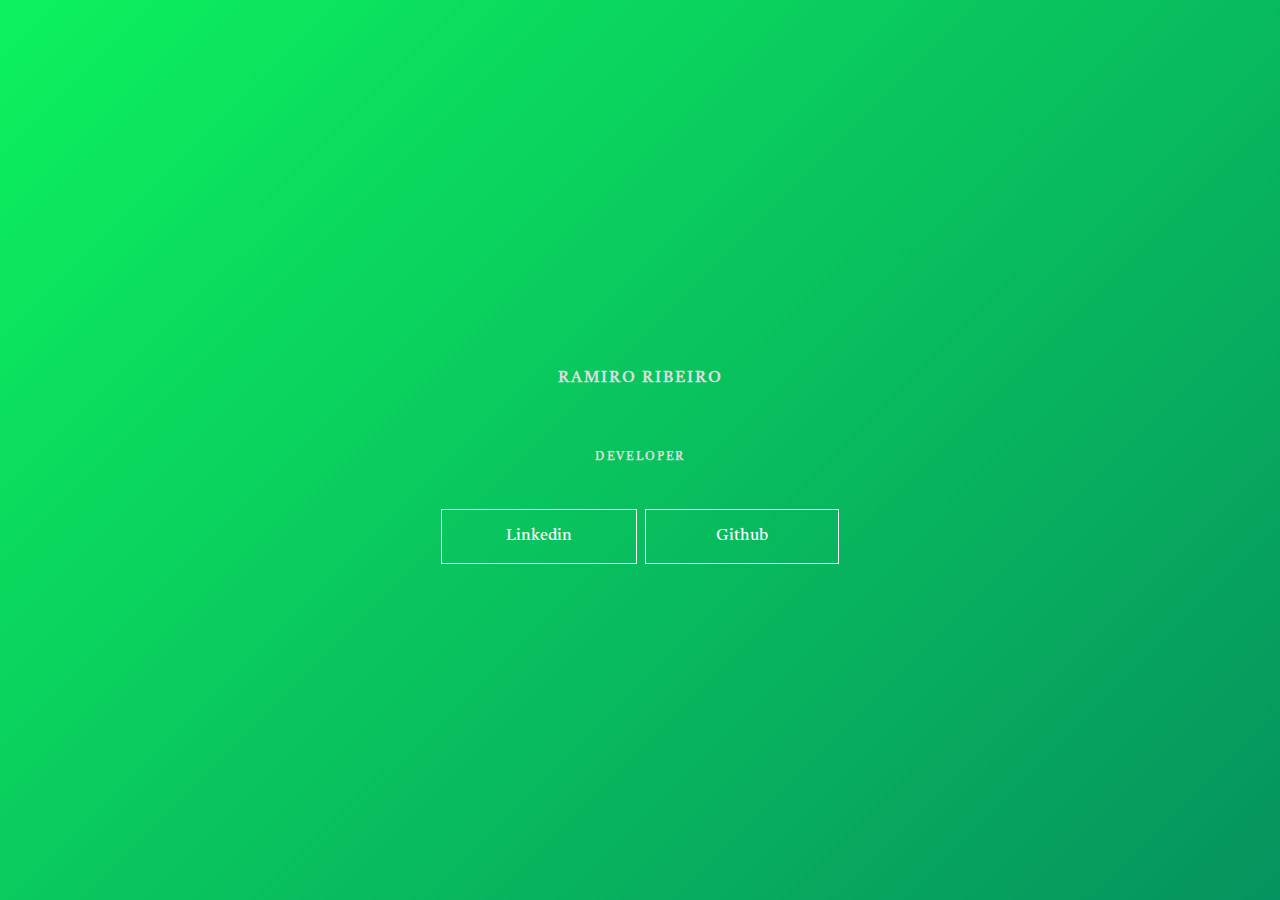
<file: parte 4/index.html>
<!DOCTYPE html>
<html lang="en">
<head>
    <meta charset="UTF-8">
    <meta http-equiv="X-UA-Compatible" content="IE=edge">
    <meta name="viewport" content="width=device-width, initial-scale=1.0">
    <link rel="stylesheet" href="style.css">
    <title>Document</title>
</head>
<body>
    <main class="wrapper">
        <h1>Ramiro Ribeiro</h1>
        <h2>Developer</h2>
        <div class="social-media">
            <a href="#">Linkedin</a>
            <a href="#">Github</a>
        </div>
    </main>
</body>
</html>
</file>
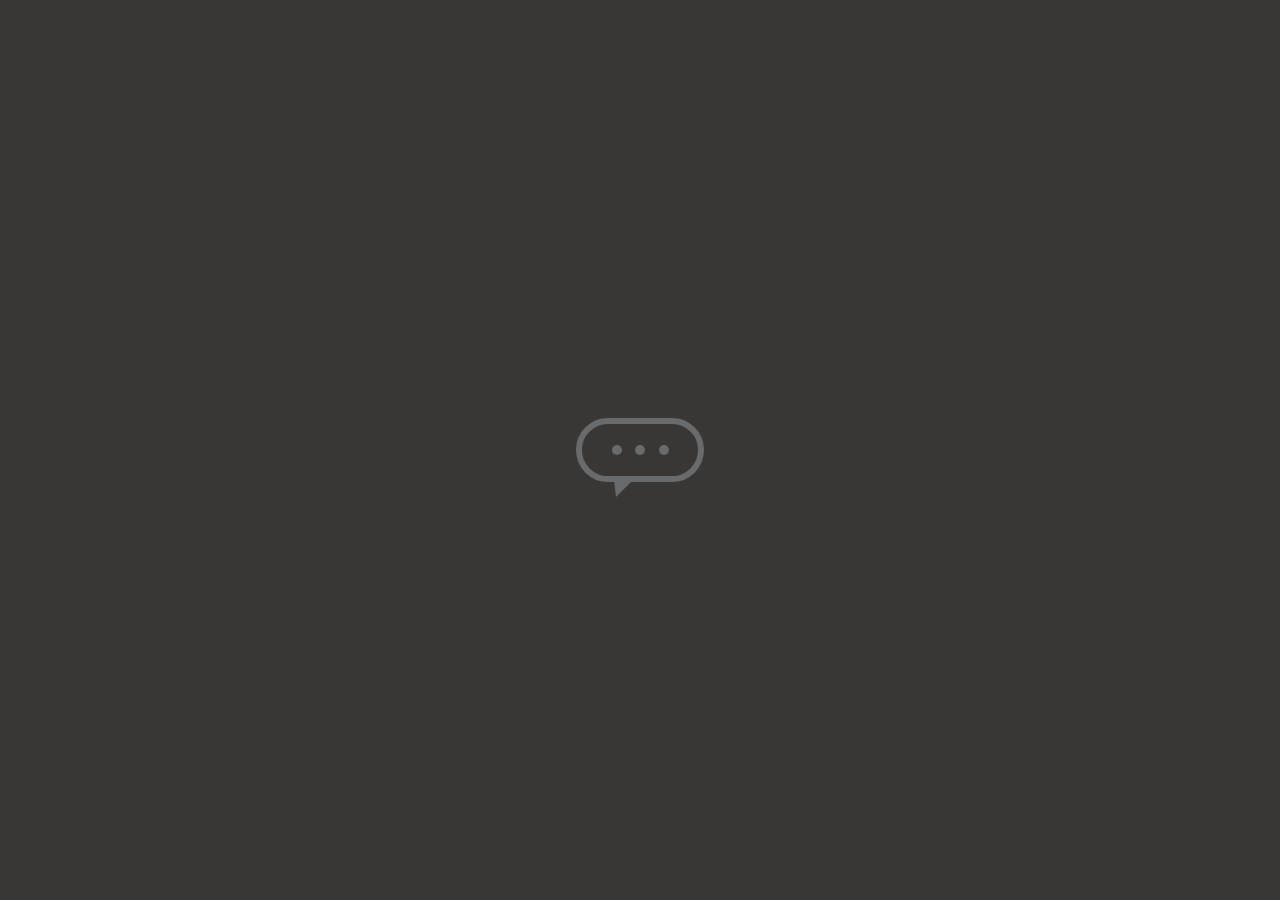
<file: parte 5/index.html>
<!DOCTYPE html>
<html lang="pt-BR">
<head>
    <meta charset="UTF-8">
    <meta http-equiv="X-UA-Compatible" content="IE=edge">
    <meta name="viewport" content="width=device-width, initial-scale=1.0">
    <link rel="stylesheet" href="style.css">
    <title>Document</title>
</head>
<body>
    <main class="wrapper">
        <div class="chatbot">
            <div class="chatbot-loading"></div>
            <div class="chatbot-loading"></div>
            <div class="chatbot-loading"></div>
        </div>
    </main>
</body>
</html>
</file>
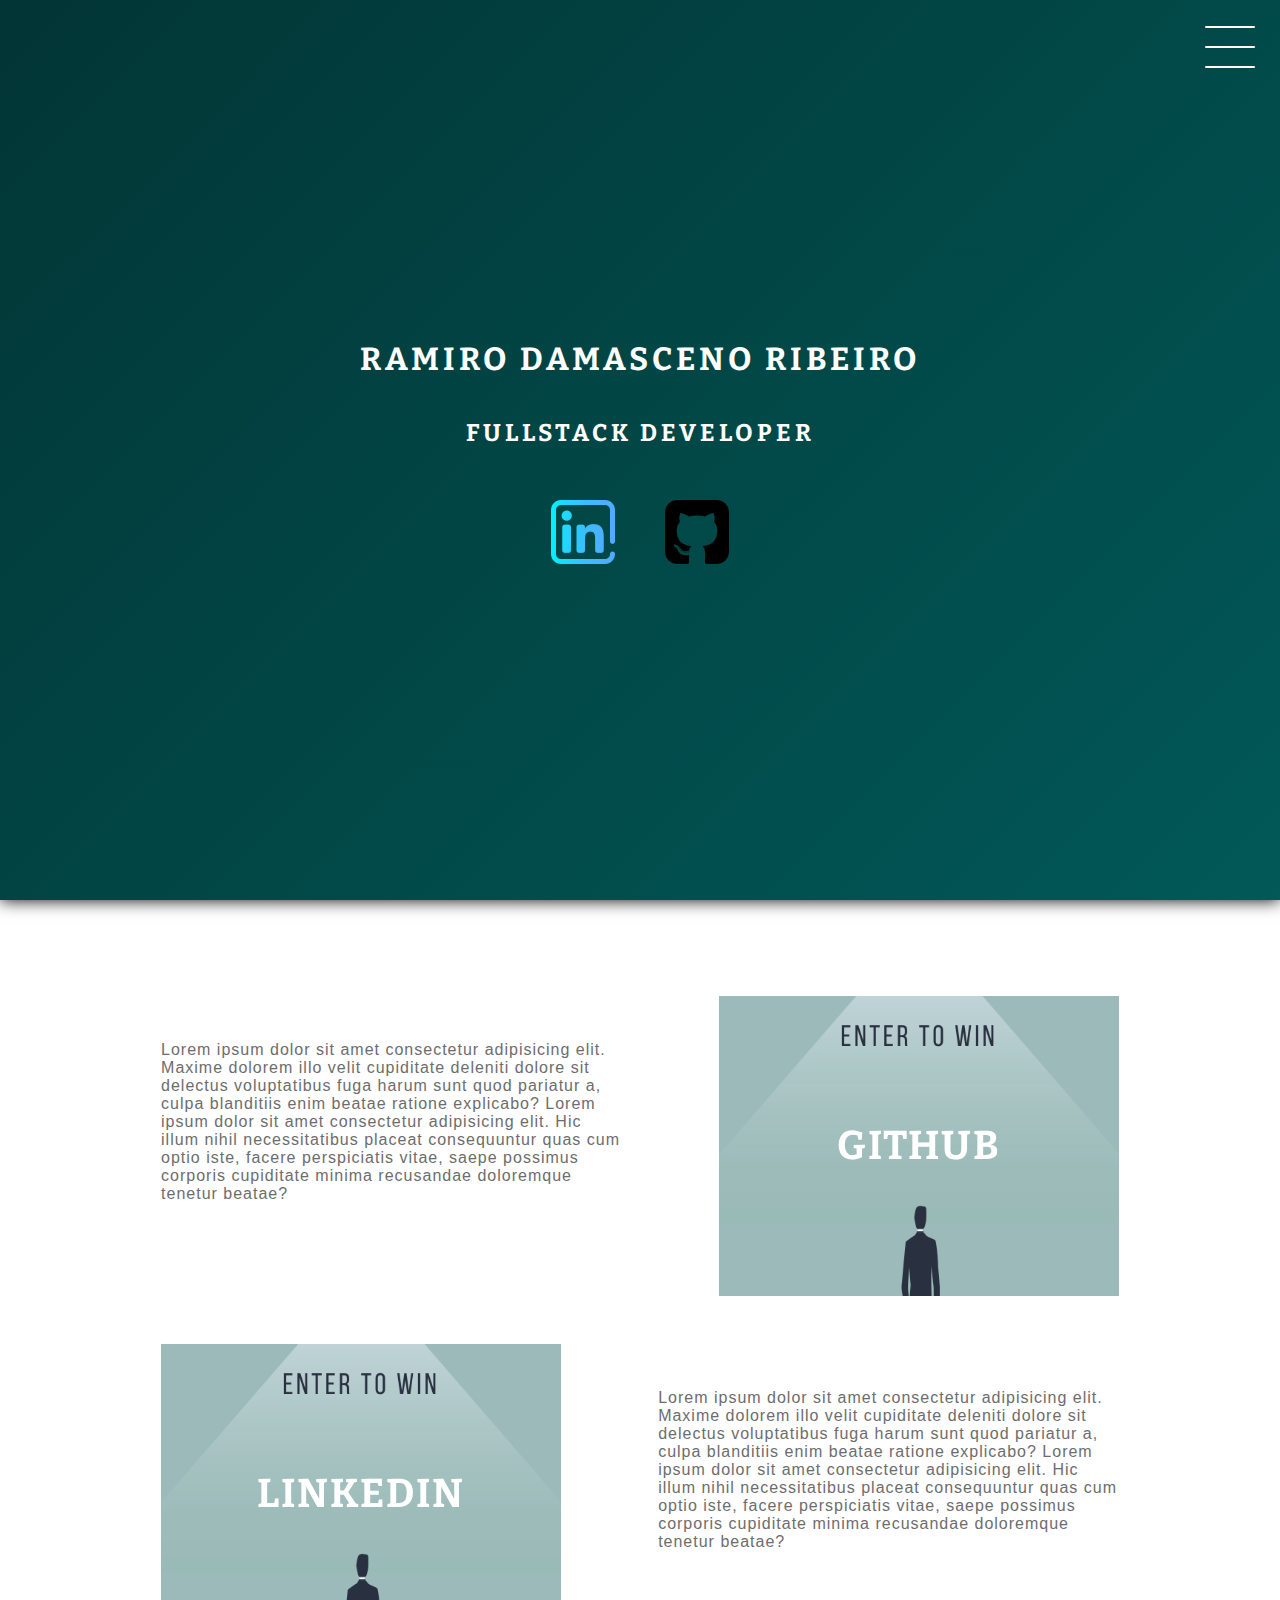
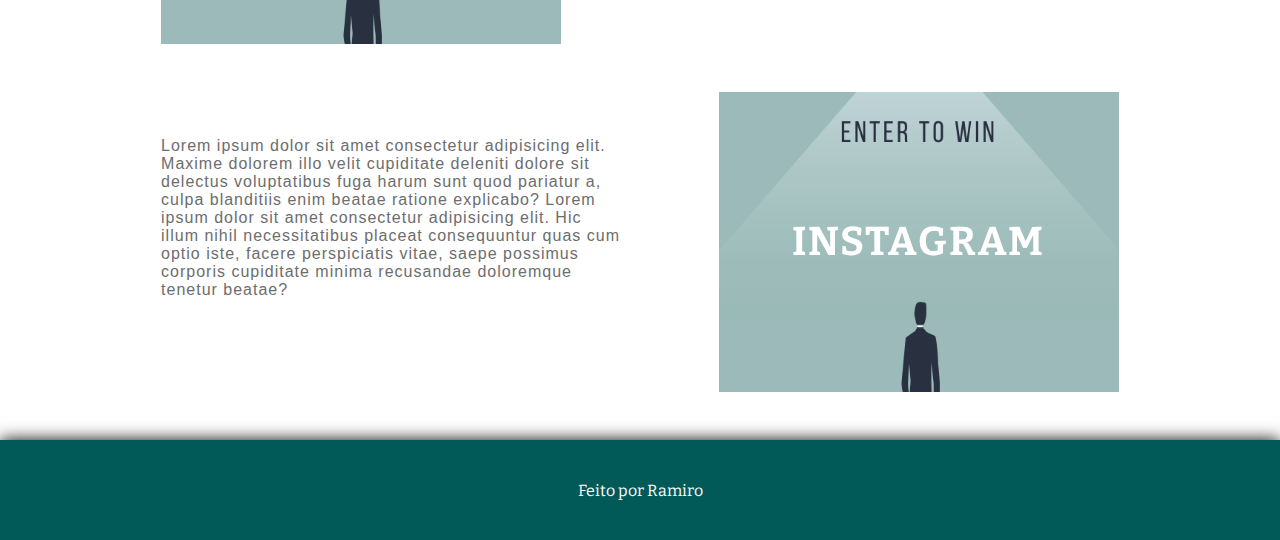
<file: Projeto/index.html>
<!DOCTYPE html>
<html lang="pt-BR">

<head>
    <meta charset="UTF-8">
    <meta http-equiv="X-UA-Compatible" content="IE=edge">
    <meta name="viewport" content="width=device-width, initial-scale=1.0">
    <link rel="stylesheet" href="style.css">
    <title>Projeto</title>
</head>

<body>
    <header class="header-wrapper">
        <div class="header">
            <div class="checkbox-container">
                <div class="checkbox-wrapper">
                    <input type="checkbox" id="toggle">
                    <label class="checkbox" for="toggle">
                        <div class="trace"></div>
                        <div class="trace"></div>
                        <div class="trace"></div>
                    </label>
                    <div class="menu"></div>
                    <nav class="menu-items">
                        <ul>
                            <li>
                                <a href="#">Home</a>
                            </li>
                            <li>
                                <a href="#">Abount</a>
                            </li>
                            <li>
                                <a href="#">Projects</a>
                            </li>
                        </ul>
                    </nav>
                </div>
            </div>
        </div>
        <h1>Ramiro Damasceno Ribeiro</h1>
        <h2>Fullstack Developer</h2>
        <div class="social-media">
            <a href="https://www.linkedin.com/in/ramiro-ribeiro-168a94208/" target="_blank"><img src="./imagens/linkedin.png" alt="imagem linkedin"></a>
            <a href="https://github.com/RamiroCyber" target="_blank"><img src="./imagens/placa-do-github.png" alt="imgagem do github"></a>
        </div>
    </header>
    <main class="container">
        <div class="card-container">
            <div class="card-text">
                Lorem ipsum dolor sit amet consectetur adipisicing elit. Maxime dolorem illo velit cupiditate deleniti
                dolore sit delectus voluptatibus fuga harum sunt quod pariatur a, culpa blanditiis enim beatae ratione
                explicabo? Lorem ipsum dolor sit amet consectetur adipisicing elit. Hic illum nihil necessitatibus
                placeat consequuntur quas cum optio iste, facere perspiciatis vitae, saepe possimus corporis cupiditate
                minima recusandae doloremque tenetur beatae?
            </div>
            <div class="card">
                <div class="card-wrapper">
                    <h2>Github</h2>
                    <p>Veja meus projetos</p>
                </div>
            </div>
        </div>
        <div class="card-container">
            <div class="card">
                <div class="card-wrapper">
                    <h2>Linkedin</h2>
                    <p>Acompanhe minha carreira</p>
                </div>
            </div>
            <div class="card-text">
                Lorem ipsum dolor sit amet consectetur adipisicing elit. Maxime dolorem illo velit cupiditate deleniti
                dolore sit delectus voluptatibus fuga harum sunt quod pariatur a, culpa blanditiis enim beatae ratione
                explicabo? Lorem ipsum dolor sit amet consectetur adipisicing elit. Hic illum nihil necessitatibus
                placeat consequuntur quas cum optio iste, facere perspiciatis vitae, saepe possimus corporis cupiditate
                minima recusandae doloremque tenetur beatae?
            </div>
        </div>
        <div class="card-container">
            <div class="card-text">
                Lorem ipsum dolor sit amet consectetur adipisicing elit. Maxime dolorem illo velit cupiditate deleniti
                dolore sit delectus voluptatibus fuga harum sunt quod pariatur a, culpa blanditiis enim beatae ratione
                explicabo? Lorem ipsum dolor sit amet consectetur adipisicing elit. Hic illum nihil necessitatibus
                placeat consequuntur quas cum optio iste, facere perspiciatis vitae, saepe possimus corporis cupiditate
                minima recusandae doloremque tenetur beatae?
            </div>
            <div class="card">
                <div class="card-wrapper">
                    <h2>Instagram</h2>
                    <p>Mais do meu dia a dia</p>
                </div>
            </div>
        </div>
    </main>
    <footer class="footer">
        Feito por Ramiro
    </footer>
</body>

</html>
</file>
<file: parte 4/style.css>
@import url('https://fonts.googleapis.com/css2?family=Roboto:wght@100&family=Tiro+Devanagari+Marathi&display=swap');

body {
    margin: 0;
    padding: 0;
    color: #DCDCDC;
    font-family: 'tiro devanagari marathi', sans-serif;
}

.wrapper {
    height: 100vh;
    width: 100vw;
    background: linear-gradient(-45deg, #034159, #025951, #02735E, #0CF25D);
    background-size: 400% 400%;
    display: flex;
    justify-content: center;
    align-items: center;
    flex-direction: column;
    animation: backgroundTransition 7s ease-in-out infinite ;
}

h1 {
    font-weight: bold;
    text-transform: uppercase;
    letter-spacing: 4px;
    transform: translateX(0) scale(0.5);
    transition: 1s;
}

h2 {
    text-transform: uppercase;
    letter-spacing: 4px;
    transform: translateX(0) scale(0.5);
    transition: 1s;
}

h1:hover {
    color: #0CF25D;
    transform: translateX(1rem) scale(1.5);
}

h2:hover {
    color: #0CF25D;
    transform: translateX(1rem) scale(1.5);
}

.social-media {
    margin-top: 1rem;
    display: flex;
    gap: 0.5rem;
}

a {
    text-decoration: none;
    color: white;
    font-size: 1rem;
    padding: 1rem 4rem;
    border: 1px solid white;
    min-width: 4rem;
    display: flex;
    justify-content: center;
    align-items: center;
    transition: 0.5s cubic-bezier(.60, .17, .63, .67)
}

a:hover {
    color: #034159;
    background-color: #0CF25D;
    transition: 0.5;
    border-radius: 10px;
    box-shadow: inset 0 0 1em #038C3E, 0 0 1em white;
    ;
}

@keyframes backgroundTransition {
    0% {
        background-position: 0 80%;
    }

    50% {
        background-position: 80% 100%;
    }

    100% {
        background-position: 0 90%;
    }
}
</file>
<file: parte 5/style.css>
body {
    margin: 0;
    padding: 0;
}

.wrapper {
    height: 100vh;
    width: 100vw;
    background-color: #383735;
    display: flex;
    justify-content: center;
    align-items: center;
}

.chatbot {
    height: 4rem;
    width: 8rem;
    border-radius: 2.2rem;
    border: 0.4rem solid #686A6C;
    padding: 0 1rem;
    box-sizing: border-box;
    display: flex;
    justify-content: space-evenly;
    align-items: center;
    position: relative;
    transform: translate(0);
    animation: chatTranslate 2s ease-in-out infinite;
}

.chatbot::before {
    content: '';
    width: 0;
    height: 0;
    position: absolute;
    bottom: -1.3rem;
    left: 2rem;
    border-left: 2px solid transparent;
    border-right: 17px solid transparent;
    border-top: 17px solid #686A6C;
}

.chatbot-loading {
    height: 10px;
    width: 10px;
    border-radius: 50%;
    background-color: #686A6C;
    transform: scale(1);
}

.chatbot-loading:nth-child(1) {
    animation: pulse 1.5s ease-in-out infinite;

}

.chatbot-loading:nth-child(2) {
    animation: pulse 1.5s ease-in-out infinite;
    animation-delay: 0.2s;
}

.chatbot-loading:nth-child(3) {
    animation: pulse 1.5s ease-in-out infinite;
    animation-delay: 0.4s;
}

@keyframes pulse {
    0% {
        transform: scale(1);
    }

    50% {
        transform: scale(1.5);
    }

    100% {
        transform: scale(1);
    }
}

@keyframes chatTranslate {
    0% {
        transform: translateY(0);
    }

    50% {
        transform: translateY(15px);
    }

    100% {
        transform: translateY(0);
    }
}
</file>
<file: Projeto/style.css>
@import url('https://fonts.googleapis.com/css2?family=Bitter:ital,wght@0,400;0,600;0,700;1,300;1,400&display=swap');

body {
    margin: 0;
    padding: 0;
    font-family: 'Bitter', serif;
    color: white;
}

.header-wrapper {
    height: 100vh;
    width: 100%;
    background: linear-gradient(-45deg, #0FC2C0, #0CABA8, #008F8C, #015958, #023535);
    box-shadow: 0px 0px 1em black;
    background-size: 400% 400%;
    display: flex;
    flex-direction: column;
    align-items: center;
    justify-content: center;
    position: relative;
    animation: backgroundTransition 5s ease-in-out infinite;
}

h1 {
    text-transform: uppercase;
    letter-spacing: 0.25rem;
}

h2 {
    text-transform: uppercase;
    letter-spacing: 0.25rem;
}

.social-media {
    margin-top: 1rem;
    display: flex;
    
}

.social-media a {
    text-decoration: none;
    display: flex;
    font-size: 1.5rem;
    padding: 1rem 1.5rem;
    border: 1px solid transparent;
    min-width: 4rem;
    justify-content: center;
    align-items: center;
    transition: 0.5s cubic-bezier(.60, .17, .63, .67);
 
}

.social-media a:hover {
    color: #034159;
    background-color: #0FC2C0;
    transition: 0.5;
    border-radius: 10px;
    box-shadow: inset 0 0 1em white, 0 0 1em #0FC2C0;
    border: 1px solid transparent;
    -webkit-transform: scale(1.1);
    transform: scale(1.1);
}

.checkbox-container {
    display: flex;
    justify-content: center;
    align-items: center;
}

.checkbox {
    height: 100px;
    width: 100px;
    position: absolute;
    top: 0;
    right: 0;
    
    display: flex;
    justify-content: center;
    cursor: pointer;
    z-index: 999;
    transition: 400ms ease-in-out 0;
}

.checkbox .trace {
    width: 50px;
    height: 2px;
    background-color: white;
    position: absolute;
    border-radius: 5px;
    transition: 0.5s ease-in-out;
}

.checkbox .trace:nth-child(1) {
    top: 26px;
    transform: rotate(0);
}

.checkbox .trace:nth-child(2) {
    top: 46px;
    transform: rotate(0);
}

.checkbox .trace:nth-child(3) {
    top: 66px;
    transform: rotate(0);
}

#toggle {
    display: none;
}

/*---menu---*/
.menu {
    position: absolute;
    top: 28px;
    right: 30px;
    background: transparent;
    height: 40px;
    width: 40px;
    box-shadow: 0px 0px 0px 0px white;
    border-radius: 50%;
    z-index: -1;
    transition: 400ms ease-in-out 0s;
}

.menu-items {
    position: fixed;
    top: 0;
    left: 0;
    width: 100%;
    height: 100vh;
    display: flex;
    justify-content: center;
    z-index: 2;
    align-items: center;
    opacity: 0;
    visibility: hidden;
    transition: 400ms ease-in-out 0s;
}

.menu-items ul {
    list-style-type: none;
}

.menu-items ul li a {
    margin: 10px 0;
    color: #034159;
    text-decoration: none;
    text-transform: uppercase;
    letter-spacing: 4px;
    font-size: 40px;

}


#toggle:checked+.checkbox .trace:nth-child(1) {
    transform: rotate(45deg);
    background-color: #008F8C;
    top: 48px;
}

#toggle:checked+.checkbox .trace:nth-child(2) {
    transform: translateX(-100px);
    visibility: hidden;
    top: 30px;
    opacity: 0;
}

#toggle:checked+.checkbox .trace:nth-child(3) {
    transform: rotate(-45deg);
    background-color: #008F8C;
    top: 48px;
}

#toggle:checked+.checkbox {
    background-color: white;
    border-radius: 50%;
    transition: 1s;

}

#toggle:checked~.menu {
    box-shadow: 0px 0px 100px 90vmax white;
    z-index: 1;
    transition: 1s;

}

#toggle:checked~.menu-items {
    visibility: visible;
    opacity: 1;
    transition: 2s;

}

/*--HOME--*/

.container {
    width: 100%;
    height: auto;
    display: flex;
    flex-direction: column;
    justify-content: space-between;
    align-items: center;
    margin: 3rem 0;
}

.card-container {
    display: flex;
    align-items: center;
    justify-content: space-evenly;
    width: 90%;
}

.card {
    height: 18.75rem;
    width: 25rem;
    margin: 3rem 0 0;
    background-image: url('./imagens/imagem.jpeg');
    background-position: center;
    background-repeat: no-repeat;
    background-size: cover;
    display: flex;
    justify-content: center;
    align-items: center;
    filter: grayscale(0.5);
    color: white;
    cursor: pointer;
    transition: 0.3s;
}

.card-text {
    width: 40%;
    font-family: sans-serif;
    letter-spacing: 1px;
    color: rgb(109, 109, 109);
}

.card-wrapper {
    text-align: center;
    display: flex;
    flex-direction: column;
    justify-content: center;
    align-items: center;
    position: relative;
}

.card-wrapper::before {
    content: '';
    position: absolute;
    height: 100px;
    width: 100px;
    display: block;
    border: 5px solid white;
    border-radius: 10px;
    opacity: 0;
    transition: 0.3s;
}

.card-wrapper h2 {
    font-size: 40px;
    text-transform: uppercase;
    letter-spacing: 2px;
    margin: 0;
    transition: 0.3s;
}

.card-wrapper p {
    font-size: 0;
    visibility: hidden;
    opacity: 0;
    font-weight: bold;
    text-transform: uppercase;
    transition: 0.3s;
}

.card:hover {
    filter: unset;
}

.card:hover>.card-wrapper::before {
    opacity: 1;
    width: 350px;
    height: 250px;
}

.card:hover>.card-wrapper p {
    font-size: 14px;
    opacity: 1;
    visibility: visible;
}

.footer {
    height: 100px;
    width: 100%;
    display: flex;
    justify-content: center;
    align-items: center;
    background-color: #015958;
    box-shadow: 0px 0px 1em black;
}


/*--RESPONSIVO--*/
@media only screen and (max-device-width: 800px) {
    .social-media{
        display: flex;
        flex-direction: column;
    }

    .container {
        margin-top: 0;
    }

    .card-container{
        flex-direction: column;
    }

    .container .card-container:nth-child(1),
    .container .card-container:nth-child(3){
        flex-direction: column-reverse;
    }

    .card {
        height: 250px;
        width: 250px;
    }

    .card-text {
        width: 90%;
        margin-top: 2rem;
        text-align: center;
    }

    .card:hover > .card-wrapper::before {
        height: 210px;
        width: 210px;
    }
}

@keyframes backgroundTransition {
    0% {
        background-position: 0 80%;
    }

    50% {
        background-position: 80% 100%;
    }

    100% {
        background-position: 0 90%;
    }
}
</file>
